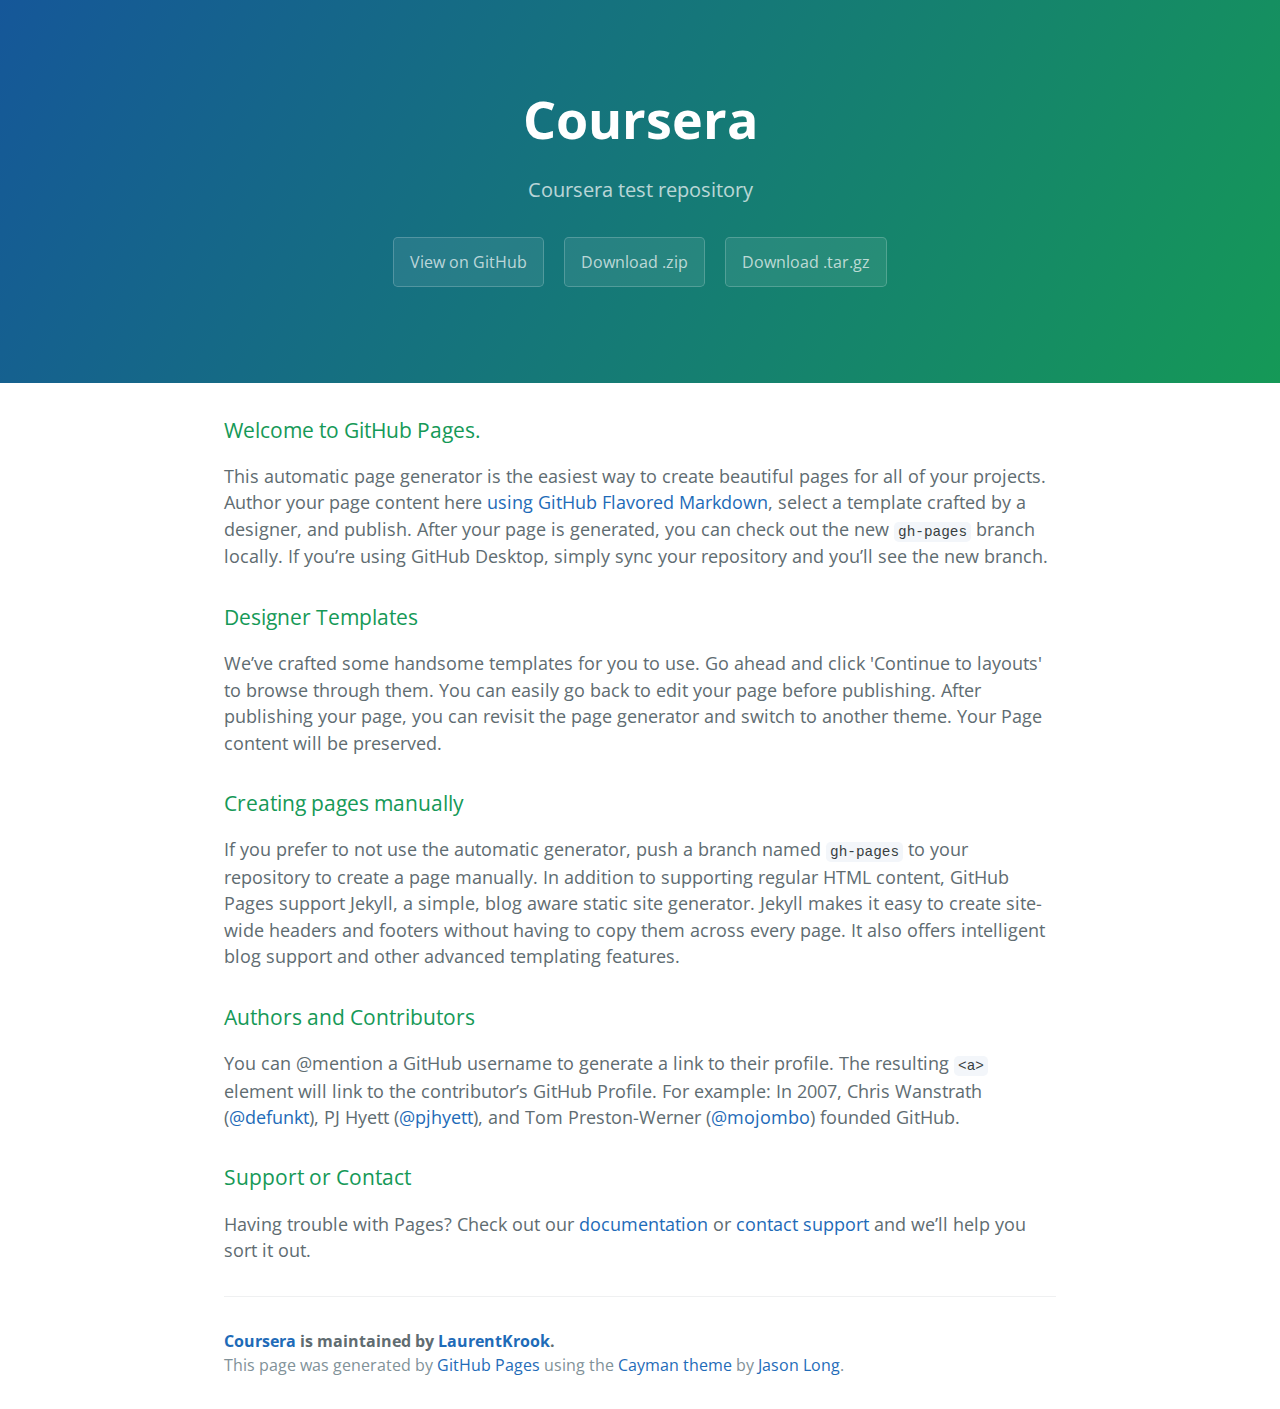
<file: index.html>
<!DOCTYPE html>
<html lang="en-us">
  <head>
    <meta charset="UTF-8">
    <title>Coursera by LaurentKrook</title>
    <meta name="viewport" content="width=device-width, initial-scale=1">
    <link rel="stylesheet" type="text/css" href="stylesheets/normalize.css" media="screen">
    <link href='https://fonts.googleapis.com/css?family=Open+Sans:400,700' rel='stylesheet' type='text/css'>
    <link rel="stylesheet" type="text/css" href="stylesheets/stylesheet.css" media="screen">
    <link rel="stylesheet" type="text/css" href="stylesheets/github-light.css" media="screen">
  </head>
  <body>
    <section class="page-header">
      <h1 class="project-name">Coursera</h1>
      <h2 class="project-tagline">Coursera test repository</h2>
      <a href="https://github.com/LaurentKrook/Coursera" class="btn">View on GitHub</a>
      <a href="https://github.com/LaurentKrook/Coursera/zipball/master" class="btn">Download .zip</a>
      <a href="https://github.com/LaurentKrook/Coursera/tarball/master" class="btn">Download .tar.gz</a>
    </section>

    <section class="main-content">
      <h3>
<a id="welcome-to-github-pages" class="anchor" href="#welcome-to-github-pages" aria-hidden="true"><span aria-hidden="true" class="octicon octicon-link"></span></a>Welcome to GitHub Pages.</h3>

<p>This automatic page generator is the easiest way to create beautiful pages for all of your projects. Author your page content here <a href="https://guides.github.com/features/mastering-markdown/">using GitHub Flavored Markdown</a>, select a template crafted by a designer, and publish. After your page is generated, you can check out the new <code>gh-pages</code> branch locally. If you’re using GitHub Desktop, simply sync your repository and you’ll see the new branch.</p>

<h3>
<a id="designer-templates" class="anchor" href="#designer-templates" aria-hidden="true"><span aria-hidden="true" class="octicon octicon-link"></span></a>Designer Templates</h3>

<p>We’ve crafted some handsome templates for you to use. Go ahead and click 'Continue to layouts' to browse through them. You can easily go back to edit your page before publishing. After publishing your page, you can revisit the page generator and switch to another theme. Your Page content will be preserved.</p>

<h3>
<a id="creating-pages-manually" class="anchor" href="#creating-pages-manually" aria-hidden="true"><span aria-hidden="true" class="octicon octicon-link"></span></a>Creating pages manually</h3>

<p>If you prefer to not use the automatic generator, push a branch named <code>gh-pages</code> to your repository to create a page manually. In addition to supporting regular HTML content, GitHub Pages support Jekyll, a simple, blog aware static site generator. Jekyll makes it easy to create site-wide headers and footers without having to copy them across every page. It also offers intelligent blog support and other advanced templating features.</p>

<h3>
<a id="authors-and-contributors" class="anchor" href="#authors-and-contributors" aria-hidden="true"><span aria-hidden="true" class="octicon octicon-link"></span></a>Authors and Contributors</h3>

<p>You can @mention a GitHub username to generate a link to their profile. The resulting <code>&lt;a&gt;</code> element will link to the contributor’s GitHub Profile. For example: In 2007, Chris Wanstrath (<a href="https://github.com/defunkt" class="user-mention">@defunkt</a>), PJ Hyett (<a href="https://github.com/pjhyett" class="user-mention">@pjhyett</a>), and Tom Preston-Werner (<a href="https://github.com/mojombo" class="user-mention">@mojombo</a>) founded GitHub.</p>

<h3>
<a id="support-or-contact" class="anchor" href="#support-or-contact" aria-hidden="true"><span aria-hidden="true" class="octicon octicon-link"></span></a>Support or Contact</h3>

<p>Having trouble with Pages? Check out our <a href="https://help.github.com/pages">documentation</a> or <a href="https://github.com/contact">contact support</a> and we’ll help you sort it out.</p>

      <footer class="site-footer">
        <span class="site-footer-owner"><a href="https://github.com/LaurentKrook/Coursera">Coursera</a> is maintained by <a href="https://github.com/LaurentKrook">LaurentKrook</a>.</span>

        <span class="site-footer-credits">This page was generated by <a href="https://pages.github.com">GitHub Pages</a> using the <a href="https://github.com/jasonlong/cayman-theme">Cayman theme</a> by <a href="https://twitter.com/jasonlong">Jason Long</a>.</span>
      </footer>

    </section>

  
  </body>
</html>
</file>
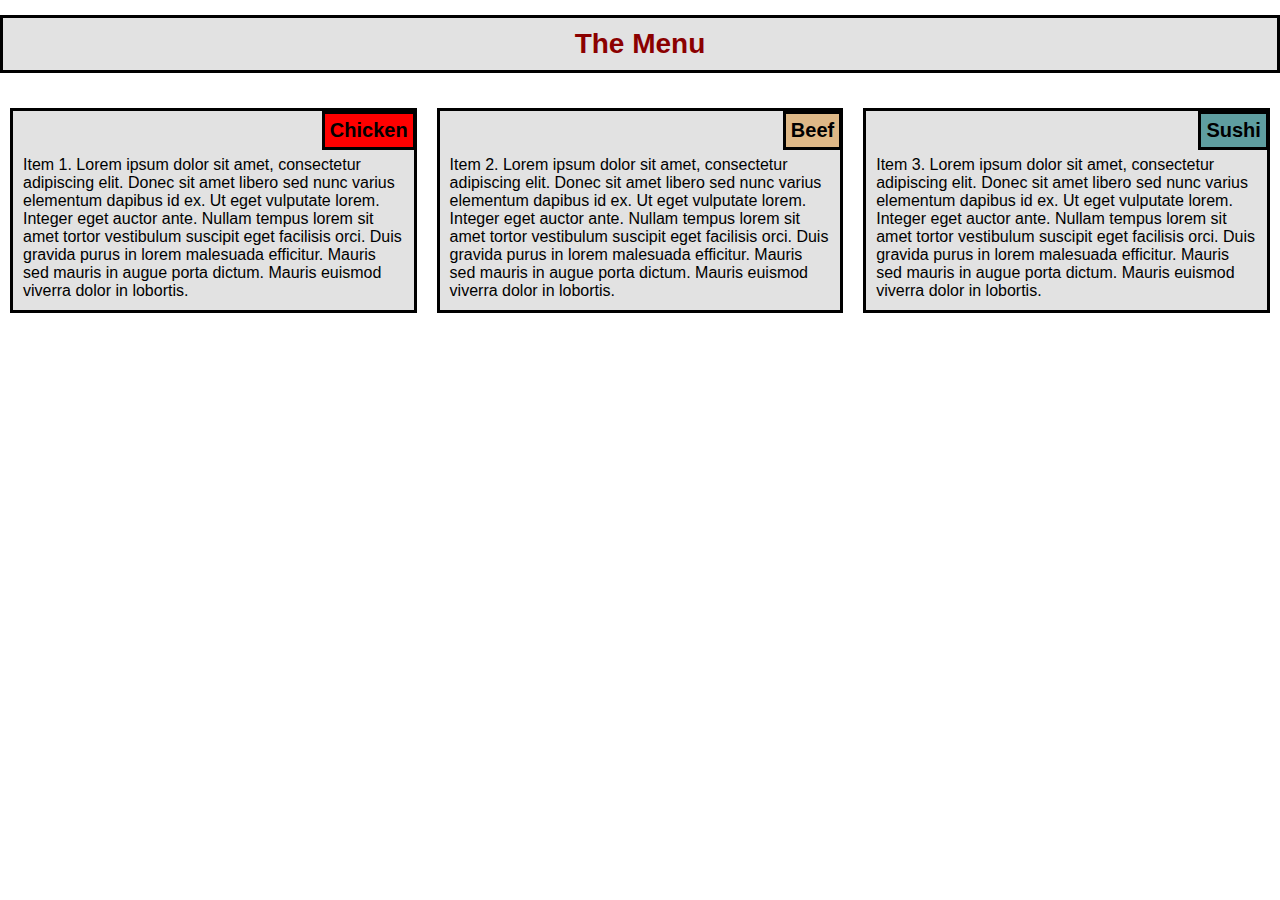
<file: module2-solution/index.html>
<!DOCTYPE html>
<html>
<head>
		<meta charset="utf-8">
		<title>Our Menu</title>
		<link href="css/stylesheet.css" type="text/css" rel="stylesheet" />
</head>
<body>
		<!-- <h1>The Menu</h1>
		<p>Placeholder for meal description</p>
		<h2>Add second-layer header</h2>
		<p>And ofcourse a second placeholder</p>
		<h2>Repeat</h2>
		<li>All over</li>
		<li><a href="https://www.corpsdegarde.nl" target="_blank">For example take a look at this website</a></li> -->
	<h1>The Menu</h1>
	<div class="row">
	<div class="col-lg-4 col-md-6 col-xs-12">
		<section class="menu content1">
			<h2>Chicken</h2><p>Item 1. Lorem ipsum dolor sit amet, consectetur adipiscing elit. Donec sit amet libero sed nunc varius elementum dapibus id ex. Ut eget vulputate lorem. Integer eget auctor ante. Nullam tempus lorem sit amet tortor vestibulum suscipit eget facilisis orci. Duis gravida purus in lorem malesuada efficitur. Mauris sed mauris in augue porta dictum. Mauris euismod viverra dolor in lobortis.</p>
		</section>
	</div>
	<div class="col-lg-4 col-md-6 col-xs-12">
		<section class="menu content2">
			<h2>Beef</h2><p>Item 2. Lorem ipsum dolor sit amet, consectetur adipiscing elit. Donec sit amet libero sed nunc varius elementum dapibus id ex. Ut eget vulputate lorem. Integer eget auctor ante. Nullam tempus lorem sit amet tortor vestibulum suscipit eget facilisis orci. Duis gravida purus in lorem malesuada efficitur. Mauris sed mauris in augue porta dictum. Mauris euismod viverra dolor in lobortis.</p>
		</section>
	</div>
	<div class="col-lg-4 col-md-12 col-xs-12">
		<section class="menu content3">
			<h2>Sushi</h2><p>Item 3. Lorem ipsum dolor sit amet, consectetur adipiscing elit. Donec sit amet libero sed nunc varius elementum dapibus id ex. Ut eget vulputate lorem. Integer eget auctor ante. Nullam tempus lorem sit amet tortor vestibulum suscipit eget facilisis orci. Duis gravida purus in lorem malesuada efficitur. Mauris sed mauris in augue porta dictum. Mauris euismod viverra dolor in lobortis.</p>
		</section>
	</div>
	</div>


</body>
</html>
</file>
<file: stylesheets/stylesheet.css>
* {
  box-sizing: border-box; }

body {
  padding: 0;
  margin: 0;
  font-family: "Open Sans", "Helvetica Neue", Helvetica, Arial, sans-serif;
  font-size: 16px;
  line-height: 1.5;
  color: #606c71; }

a {
  color: #1e6bb8;
  text-decoration: none; }
  a:hover {
    text-decoration: underline; }

.btn {
  display: inline-block;
  margin-bottom: 1rem;
  color: rgba(255, 255, 255, 0.7);
  background-color: rgba(255, 255, 255, 0.08);
  border-color: rgba(255, 255, 255, 0.2);
  border-style: solid;
  border-width: 1px;
  border-radius: 0.3rem;
  transition: color 0.2s, background-color 0.2s, border-color 0.2s; }
  .btn + .btn {
    margin-left: 1rem; }

.btn:hover {
  color: rgba(255, 255, 255, 0.8);
  text-decoration: none;
  background-color: rgba(255, 255, 255, 0.2);
  border-color: rgba(255, 255, 255, 0.3); }

@media screen and (min-width: 64em) {
  .btn {
    padding: 0.75rem 1rem; } }

@media screen and (min-width: 42em) and (max-width: 64em) {
  .btn {
    padding: 0.6rem 0.9rem;
    font-size: 0.9rem; } }

@media screen and (max-width: 42em) {
  .btn {
    display: block;
    width: 100%;
    padding: 0.75rem;
    font-size: 0.9rem; }
    .btn + .btn {
      margin-top: 1rem;
      margin-left: 0; } }

.page-header {
  color: #fff;
  text-align: center;
  background-color: #159957;
  background-image: linear-gradient(120deg, #155799, #159957); }

@media screen and (min-width: 64em) {
  .page-header {
    padding: 5rem 6rem; } }

@media screen and (min-width: 42em) and (max-width: 64em) {
  .page-header {
    padding: 3rem 4rem; } }

@media screen and (max-width: 42em) {
  .page-header {
    padding: 2rem 1rem; } }

.project-name {
  margin-top: 0;
  margin-bottom: 0.1rem; }

@media screen and (min-width: 64em) {
  .project-name {
    font-size: 3.25rem; } }

@media screen and (min-width: 42em) and (max-width: 64em) {
  .project-name {
    font-size: 2.25rem; } }

@media screen and (max-width: 42em) {
  .project-name {
    font-size: 1.75rem; } }

.project-tagline {
  margin-bottom: 2rem;
  font-weight: normal;
  opacity: 0.7; }

@media screen and (min-width: 64em) {
  .project-tagline {
    font-size: 1.25rem; } }

@media screen and (min-width: 42em) and (max-width: 64em) {
  .project-tagline {
    font-size: 1.15rem; } }

@media screen and (max-width: 42em) {
  .project-tagline {
    font-size: 1rem; } }

.main-content :first-child {
  margin-top: 0; }
.main-content img {
  max-width: 100%; }
.main-content h1, .main-content h2, .main-content h3, .main-content h4, .main-content h5, .main-content h6 {
  margin-top: 2rem;
  margin-bottom: 1rem;
  font-weight: normal;
  color: #159957; }
.main-content p {
  margin-bottom: 1em; }
.main-content code {
  padding: 2px 4px;
  font-family: Consolas, "Liberation Mono", Menlo, Courier, monospace;
  font-size: 0.9rem;
  color: #383e41;
  background-color: #f3f6fa;
  border-radius: 0.3rem; }
.main-content pre {
  padding: 0.8rem;
  margin-top: 0;
  margin-bottom: 1rem;
  font: 1rem Consolas, "Liberation Mono", Menlo, Courier, monospace;
  color: #567482;
  word-wrap: normal;
  background-color: #f3f6fa;
  border: solid 1px #dce6f0;
  border-radius: 0.3rem; }
  .main-content pre > code {
    padding: 0;
    margin: 0;
    font-size: 0.9rem;
    color: #567482;
    word-break: normal;
    white-space: pre;
    background: transparent;
    border: 0; }
.main-content .highlight {
  margin-bottom: 1rem; }
  .main-content .highlight pre {
    margin-bottom: 0;
    word-break: normal; }
.main-content .highlight pre, .main-content pre {
  padding: 0.8rem;
  overflow: auto;
  font-size: 0.9rem;
  line-height: 1.45;
  border-radius: 0.3rem; }
.main-content pre code, .main-content pre tt {
  display: inline;
  max-width: initial;
  padding: 0;
  margin: 0;
  overflow: initial;
  line-height: inherit;
  word-wrap: normal;
  background-color: transparent;
  border: 0; }
  .main-content pre code:before, .main-content pre code:after, .main-content pre tt:before, .main-content pre tt:after {
    content: normal; }
.main-content ul, .main-content ol {
  margin-top: 0; }
.main-content blockquote {
  padding: 0 1rem;
  margin-left: 0;
  color: #819198;
  border-left: 0.3rem solid #dce6f0; }
  .main-content blockquote > :first-child {
    margin-top: 0; }
  .main-content blockquote > :last-child {
    margin-bottom: 0; }
.main-content table {
  display: block;
  width: 100%;
  overflow: auto;
  word-break: normal;
  word-break: keep-all; }
  .main-content table th {
    font-weight: bold; }
  .main-content table th, .main-content table td {
    padding: 0.5rem 1rem;
    border: 1px solid #e9ebec; }
.main-content dl {
  padding: 0; }
  .main-content dl dt {
    padding: 0;
    margin-top: 1rem;
    font-size: 1rem;
    font-weight: bold; }
  .main-content dl dd {
    padding: 0;
    margin-bottom: 1rem; }
.main-content hr {
  height: 2px;
  padding: 0;
  margin: 1rem 0;
  background-color: #eff0f1;
  border: 0; }

@media screen and (min-width: 64em) {
  .main-content {
    max-width: 64rem;
    padding: 2rem 6rem;
    margin: 0 auto;
    font-size: 1.1rem; } }

@media screen and (min-width: 42em) and (max-width: 64em) {
  .main-content {
    padding: 2rem 4rem;
    font-size: 1.1rem; } }

@media screen and (max-width: 42em) {
  .main-content {
    padding: 2rem 1rem;
    font-size: 1rem; } }

.site-footer {
  padding-top: 2rem;
  margin-top: 2rem;
  border-top: solid 1px #eff0f1; }

.site-footer-owner {
  display: block;
  font-weight: bold; }

.site-footer-credits {
  color: #819198; }

@media screen and (min-width: 64em) {
  .site-footer {
    font-size: 1rem; } }

@media screen and (min-width: 42em) and (max-width: 64em) {
  .site-footer {
    font-size: 1rem; } }

@media screen and (max-width: 42em) {
  .site-footer {
    font-size: 0.9rem; } }
</file>
<file: stylesheets/github-light.css>
/*
The MIT License (MIT)

Copyright (c) 2016 GitHub, Inc.

Permission is hereby granted, free of charge, to any person obtaining a copy
of this software and associated documentation files (the "Software"), to deal
in the Software without restriction, including without limitation the rights
to use, copy, modify, merge, publish, distribute, sublicense, and/or sell
copies of the Software, and to permit persons to whom the Software is
furnished to do so, subject to the following conditions:

The above copyright notice and this permission notice shall be included in all
copies or substantial portions of the Software.

THE SOFTWARE IS PROVIDED "AS IS", WITHOUT WARRANTY OF ANY KIND, EXPRESS OR
IMPLIED, INCLUDING BUT NOT LIMITED TO THE WARRANTIES OF MERCHANTABILITY,
FITNESS FOR A PARTICULAR PURPOSE AND NONINFRINGEMENT. IN NO EVENT SHALL THE
AUTHORS OR COPYRIGHT HOLDERS BE LIABLE FOR ANY CLAIM, DAMAGES OR OTHER
LIABILITY, WHETHER IN AN ACTION OF CONTRACT, TORT OR OTHERWISE, ARISING FROM,
OUT OF OR IN CONNECTION WITH THE SOFTWARE OR THE USE OR OTHER DEALINGS IN THE
SOFTWARE.

*/

.pl-c /* comment */ {
  color: #969896;
}

.pl-c1 /* constant, variable.other.constant, support, meta.property-name, support.constant, support.variable, meta.module-reference, markup.raw, meta.diff.header */,
.pl-s .pl-v /* string variable */ {
  color: #0086b3;
}

.pl-e /* entity */,
.pl-en /* entity.name */ {
  color: #795da3;
}

.pl-smi /* variable.parameter.function, storage.modifier.package, storage.modifier.import, storage.type.java, variable.other */,
.pl-s .pl-s1 /* string source */ {
  color: #333;
}

.pl-ent /* entity.name.tag */ {
  color: #63a35c;
}

.pl-k /* keyword, storage, storage.type */ {
  color: #a71d5d;
}

.pl-s /* string */,
.pl-pds /* punctuation.definition.string, string.regexp.character-class */,
.pl-s .pl-pse .pl-s1 /* string punctuation.section.embedded source */,
.pl-sr /* string.regexp */,
.pl-sr .pl-cce /* string.regexp constant.character.escape */,
.pl-sr .pl-sre /* string.regexp source.ruby.embedded */,
.pl-sr .pl-sra /* string.regexp string.regexp.arbitrary-repitition */ {
  color: #183691;
}

.pl-v /* variable */ {
  color: #ed6a43;
}

.pl-id /* invalid.deprecated */ {
  color: #b52a1d;
}

.pl-ii /* invalid.illegal */ {
  color: #f8f8f8;
  background-color: #b52a1d;
}

.pl-sr .pl-cce /* string.regexp constant.character.escape */ {
  font-weight: bold;
  color: #63a35c;
}

.pl-ml /* markup.list */ {
  color: #693a17;
}

.pl-mh /* markup.heading */,
.pl-mh .pl-en /* markup.heading entity.name */,
.pl-ms /* meta.separator */ {
  font-weight: bold;
  color: #1d3e81;
}

.pl-mq /* markup.quote */ {
  color: #008080;
}

.pl-mi /* markup.italic */ {
  font-style: italic;
  color: #333;
}

.pl-mb /* markup.bold */ {
  font-weight: bold;
  color: #333;
}

.pl-md /* markup.deleted, meta.diff.header.from-file */ {
  color: #bd2c00;
  background-color: #ffecec;
}

.pl-mi1 /* markup.inserted, meta.diff.header.to-file */ {
  color: #55a532;
  background-color: #eaffea;
}

.pl-mdr /* meta.diff.range */ {
  font-weight: bold;
  color: #795da3;
}

.pl-mo /* meta.output */ {
  color: #1d3e81;
}
</file>
<file: module2-solution/css/stylesheet.css>
/*** Base styles ***/
* {
	box-sizing: border-box;
	font-size: 16px;
	font-family: Arial;
	margin: 0;
	padding: 0;
}

h1 {
	font-size: 175%;
	color: darkred;
	text-align: center;
	margin-top: 15px;
	margin-bottom: 25px;
	border: 3px solid black;
	background-color: #E2E2E2;
	padding: 10px;
	position: relative;
}

h2 {
	position: absolute;
	background-color: red;
	font-size: 125%;
	border-style: solid;
	right: -2px;
	padding: 5px;
}

p {
	padding: 10px;
	padding-top: 45px;
}

.menu {
	background-color: #E2E2E2;
	border: 3px solid black;
	position: relative;
	margin: 10px 10px 10px 10px;
	height: 30%;
}

.content2 h2 {
	background-color: #DEB887;
}

.content3 h2 {
	background-color: #5F9EA0;
}

/* Simple Responsive Framework. */
.row {
  width: 100%;

}

/********** Large devices only **********/
@media (min-width: 992px) {
  .col-lg-1, .col-lg-2, .col-lg-3, .col-lg-4, .col-lg-5, .col-lg-6, .col-lg-7, .col-lg-8, .col-lg-9, .col-lg-10, .col-lg-11, .col-lg-12 {
    float: left;
  }
  .col-lg-1 {
    width: 8.33%;
  }
  .col-lg-2 {
    width: 16.66%;
  }
  .col-lg-3 {
    width: 25%;
  }
  .col-lg-4 {
    width: 33.33%;
  }
  .col-lg-5 {
    width: 41.66%;
  }
  .col-lg-6 {
    width: 50%;
  }
  .col-lg-7 {
    width: 58.33%;
  }
  .col-lg-8 {
    width: 66.66%;
  }
  .col-lg-9 {
    width: 74.99%;
  }
  .col-lg-10 {
    width: 83.33%;
  }
  .col-lg-11 {
    width: 91.66%;
  }
  .col-lg-12 {
    width: 100%;
  }
}
/********** Medium devices only **********/
@media (min-width: 768px) and (max-width: 991px) {
  .col-md-1, .col-md-2, .col-md-3, .col-md-4, .col-md-5, .col-md-6, .col-md-7, .col-md-8, .col-md-9, .col-md-10, .col-md-11, .col-md-12 {
    float: left;
  }
  .col-md-1 {
    width: 8.33%;
  }
  .col-md-2 {
    width: 16.66%;
  }
  .col-md-3 {
    width: 25%;
  }
  .col-md-4 {
    width: 33.33%;
  }
  .col-md-5 {
    width: 41.66%;
  }
  .col-md-6 {
    width: 50%;
  }
  .col-md-7 {
    width: 58.33%;
  }
  .col-md-8 {
    width: 66.66%;
  }
  .col-md-9 {
    width: 74.99%;
  }
  .col-md-10 {
    width: 83.33%;
  }
  .col-md-11 {
    width: 91.66%;
  }
  .col-md-12 {
    width: 100%;
  }
}

/********** Small devices only **********/
@media (max-width: 767px) {
  .col-xs-1, .col-xs-2, .col-xs-3, .col-xs-4, .col-xs-5, .col-xs-6, .col-xs-7, .col-xs-8, .col-xs-9, .col-xs-10, .col-xs-11, .col-xs-12 {
    float: left;
  }
  .col-xs-1 {
    width: 8.33%;
  }
  .col-xs-2 {
    width: 16.66%;
  }
  .col-xs-3 {
    width: 25%;
  }
  .col-xs-4 {
    width: 33.33%;
  }
  .col-xs-5 {
    width: 41.66%;
  }
  .col-xs-6 {
    width: 50%;
  }
  .col-xs-7 {
    width: 58.33%;
  }
  .col-xs-8 {
    width: 66.66%;
  }
  .col-xs-9 {
    width: 74.99%;
  }
  .col-xs-10 {
    width: 83.33%;
  }
  .col-xs-11 {
    width: 91.66%;
  }
  .col-xs-12 {
    width: 100%;
  }
}
</file>
